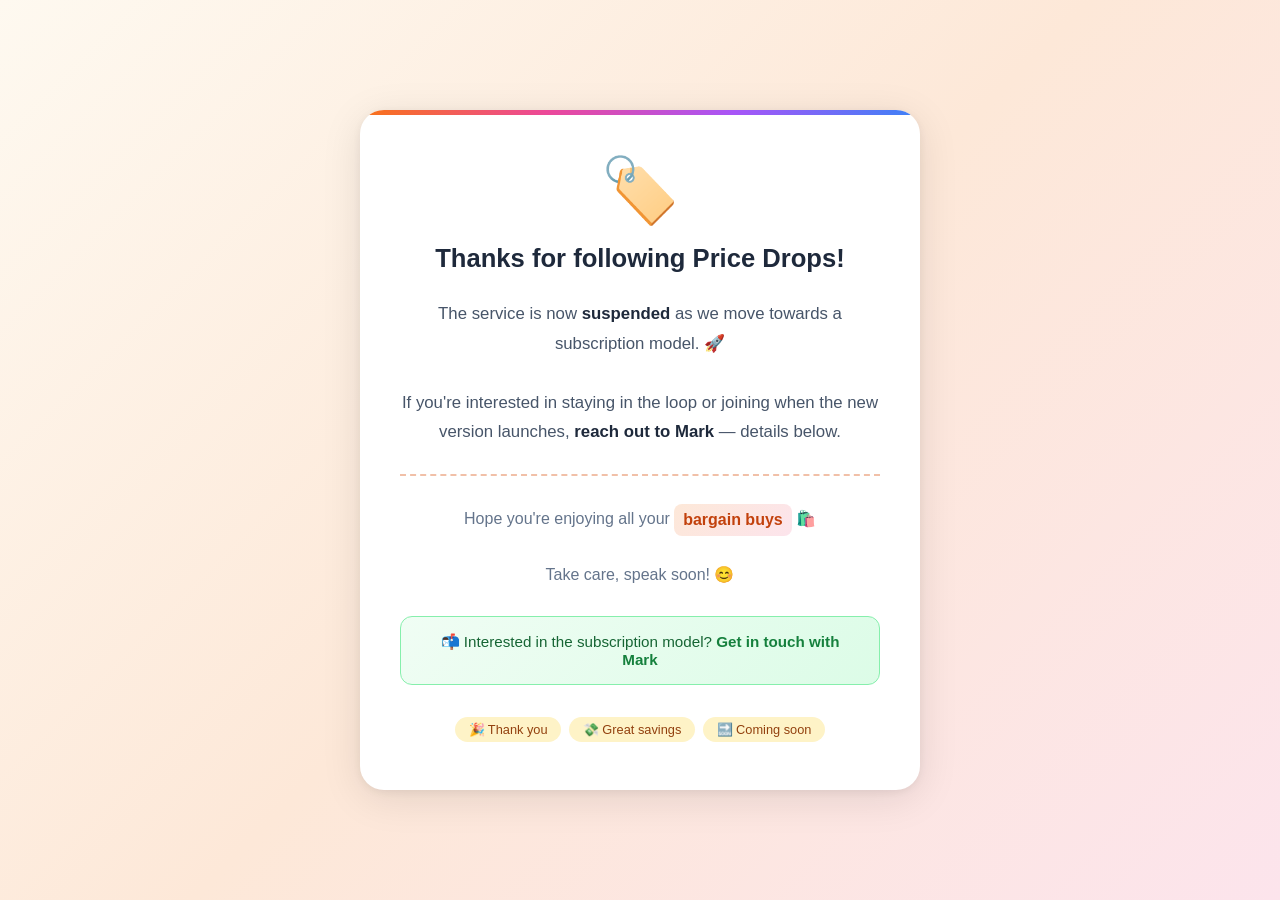
<file: docs/index.html>
<!DOCTYPE html>
<html lang="en">
<head>
<meta charset="utf-8">
<meta name="viewport" content="width=device-width, initial-scale=1">
<title>Price Drops 🏷️</title>
<style>
  * { margin: 0; padding: 0; box-sizing: border-box; }

  body {
    min-height: 100vh;
    display: flex;
    align-items: center;
    justify-content: center;
    background: linear-gradient(135deg, #fef9f0 0%, #fde8d8 50%, #fce4ec 100%);
    font-family: -apple-system, BlinkMacSystemFont, 'Segoe UI', Helvetica, Arial, sans-serif;
    padding: 2rem;
  }

  .card {
    background: #fff;
    border-radius: 24px;
    padding: 3rem 2.5rem;
    max-width: 560px;
    width: 100%;
    text-align: center;
    box-shadow: 0 8px 40px rgba(0,0,0,0.10), 0 2px 8px rgba(0,0,0,0.06);
    position: relative;
    overflow: hidden;
  }

  .card::before {
    content: '';
    position: absolute;
    top: 0; left: 0; right: 0;
    height: 5px;
    background: linear-gradient(90deg, #f97316, #ec4899, #a855f7, #3b82f6);
  }

  .emoji-big {
    font-size: 4rem;
    line-height: 1;
    margin-bottom: 1.25rem;
    display: block;
    animation: bounce 2s ease-in-out infinite;
  }

  @keyframes bounce {
    0%, 100% { transform: translateY(0); }
    50%       { transform: translateY(-8px); }
  }

  h1 {
    font-size: 1.6rem;
    font-weight: 700;
    color: #1e293b;
    margin-bottom: 1.5rem;
    line-height: 1.3;
  }

  .message {
    color: #475569;
    font-size: 1.05rem;
    line-height: 1.75;
    margin-bottom: 1.75rem;
  }

  .message strong {
    color: #1e293b;
  }

  .divider {
    border: none;
    border-top: 2px dashed #f1c0a8;
    margin: 1.75rem 0;
  }

  .closing {
    color: #64748b;
    font-size: 1rem;
    line-height: 1.65;
  }

  .closing .highlight {
    display: inline-block;
    background: linear-gradient(135deg, #fde8d8, #fce4ec);
    border-radius: 8px;
    padding: .15rem .55rem;
    color: #c2410c;
    font-weight: 600;
  }

  .contact {
    margin-top: 1.75rem;
    padding: 1rem 1.25rem;
    background: linear-gradient(135deg, #f0fdf4, #dcfce7);
    border: 1.5px solid #86efac;
    border-radius: 12px;
    font-size: .95rem;
    color: #166534;
  }

  .contact a {
    color: #15803d;
    font-weight: 600;
    text-decoration: none;
  }

  .contact a:hover {
    text-decoration: underline;
  }

  .tags {
    margin-top: 2rem;
    display: flex;
    flex-wrap: wrap;
    gap: .5rem;
    justify-content: center;
  }

  .tag {
    background: #fef3c7;
    color: #92400e;
    border-radius: 20px;
    padding: .3rem .85rem;
    font-size: .8rem;
    font-weight: 500;
  }
</style>
</head>
<body>
<div class="card">
  <span class="emoji-big">🏷️</span>

  <h1>Thanks for following Price Drops!</h1>

  <p class="message">
    The service is now <strong>suspended</strong> as we move towards
    a subscription model. 🚀<br><br>
    If you're interested in staying in the loop or joining when
    the new version launches, <strong>reach out to Mark</strong> — details below.
  </p>

  <hr class="divider">

  <p class="closing">
    Hope you're enjoying all your
    <span class="highlight">bargain buys</span> 🛍️<br><br>
    Take care, speak soon! 😊
  </p>

  <div class="contact">
    📬 Interested in the subscription model?
    <a href="mailto:mark@marksimpson.co">Get in touch with Mark</a>
  </div>

  <div class="tags">
    <span class="tag">🎉 Thank you</span>
    <span class="tag">💸 Great savings</span>
    <span class="tag">🔜 Coming soon</span>
  </div>
</div>
</body>
</html>
</file>
